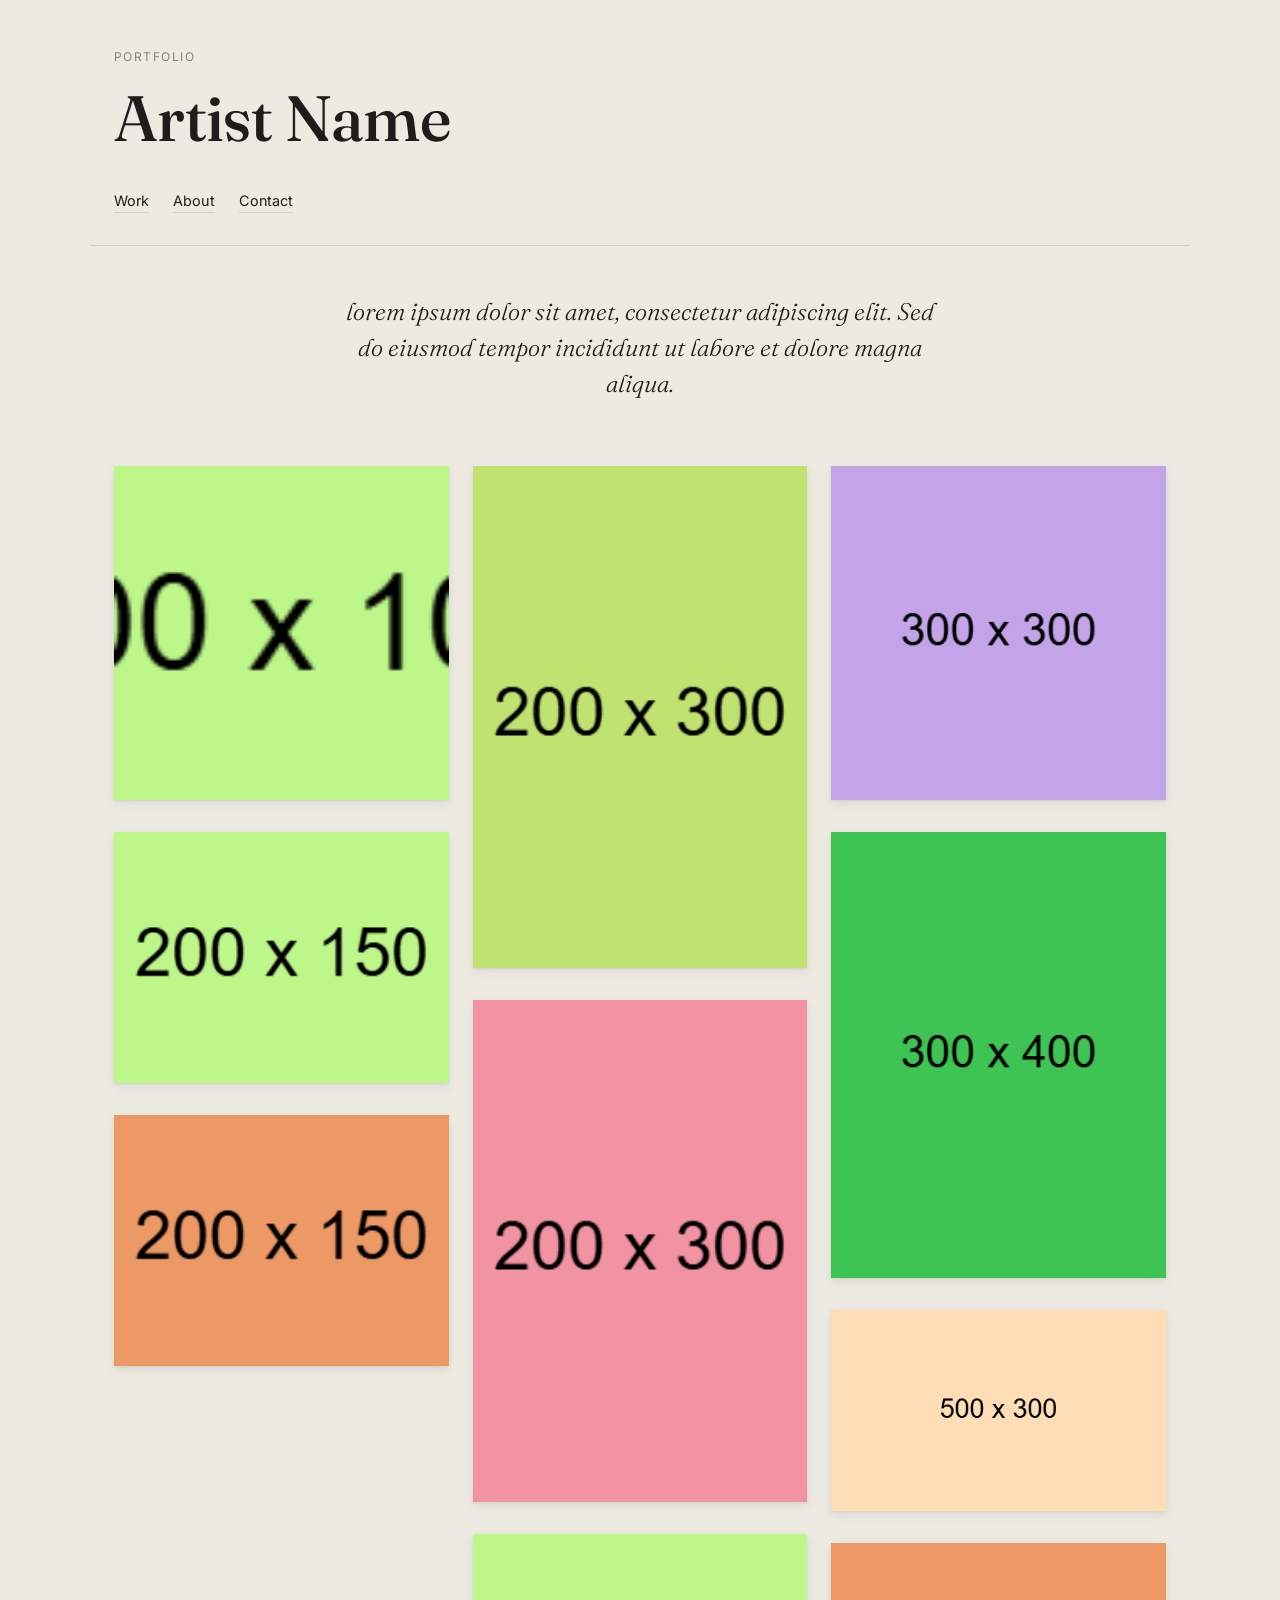
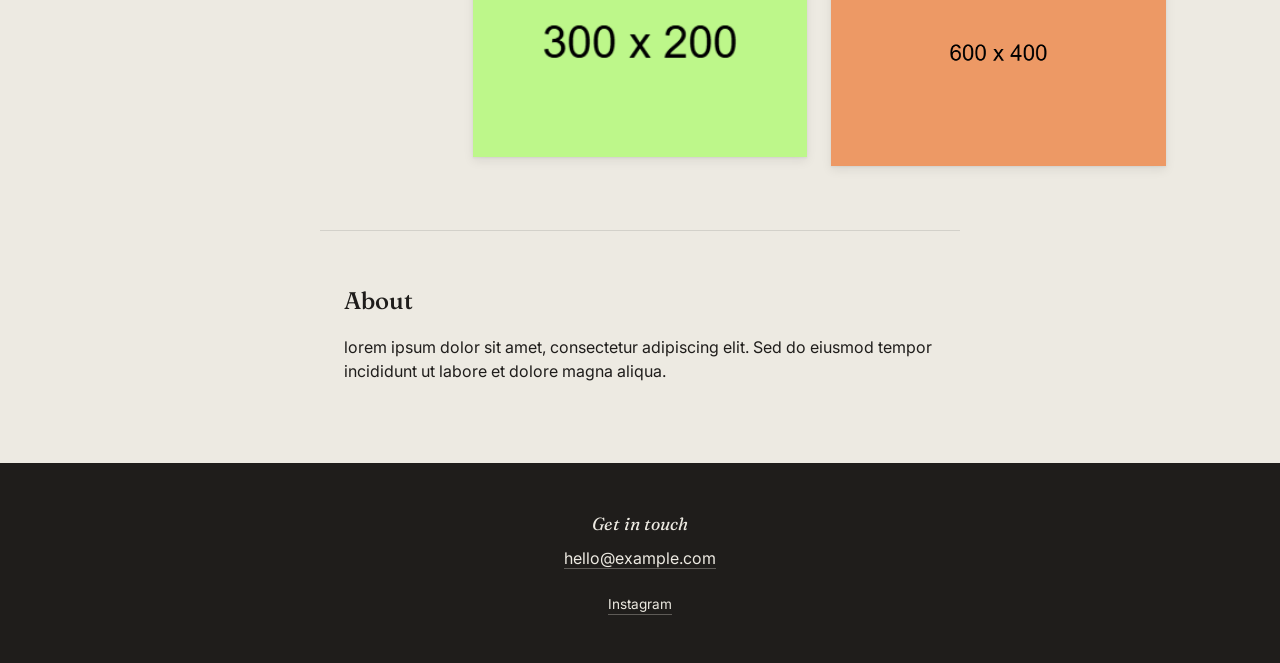
<file: index.html>
<!DOCTYPE html>
<html lang="en">
<head>
  <meta charset="UTF-8">
  <meta name="viewport" content="width=device-width, initial-scale=1.0">
  <title>Artist Name — Portfolio</title>
  <link rel="preconnect" href="https://fonts.googleapis.com">
  <link href="https://fonts.googleapis.com/css2?family=Fraunces:ital,opsz,wght@0,9..144,300;0,9..144,500;1,9..144,400&family=Inter:wght@400;500&display=swap" rel="stylesheet">
  <link rel="stylesheet" href="styles.css">
</head>
<body>

  <header class="site-header">
    <p class="eyebrow">Portfolio</p>
    <h1 class="artist-name">Artist Name</h1>
    <nav class="site-nav">
      <a href="#work">Work</a>
      <a href="#about">About</a>
      <a href="#contact">Contact</a>
    </nav>
  </header>

  <section class="statement">
    <p><em>lorem ipsum dolor sit amet, consectetur adipiscing elit. Sed do eiusmod tempor incididunt ut labore et dolore magna aliqua.</em></p>
  </section>

  <!-- Gallery tiles are generated by gallery.js from the list in data.js.
       To add a new piece: add one entry to the "artworks" array in data.js
       and drop the matching image file in the images/ folder. Nothing here
       needs to be touched. -->
  <main id="work" class="gallery"></main>

  <section id="about" class="about">
    <h2>About</h2>
    <p>lorem ipsum dolor sit amet, consectetur adipiscing elit. Sed do eiusmod tempor incididunt ut labore et dolore magna aliqua.</p>
  </section>

  <footer id="contact" class="site-footer">
    <p>Get in touch</p>
    <a href="mailto:hello@example.com">hello@example.com</a>
    <div class="socials">
      <a href="#">Instagram</a>
    </div>
  </footer>

  <script src="data.js"></script>
  <script src="gallery.js"></script>
</body>
</html>
</file>
<file: styles.css>
/* ---------- tokens ---------- */
:root {
  --plaster: #EDEAE2;
  --ink: #1F1D1B;
  --sage: #6B7A5E;
  --rust: #A8522E;
  --label-gray: #8A8479;
  --border: rgba(31, 29, 27, 0.12);

  --font-display: 'Fraunces', serif;
  --font-body: 'Inter', sans-serif;
}

* { box-sizing: border-box; }

html { scroll-behavior: smooth; }

body {
  margin: 0;
  background: var(--plaster);
  color: var(--ink);
  font-family: var(--font-body);
  line-height: 1.5;
}

a {
  color: inherit;
  text-decoration: none;
  border-bottom: 1px solid var(--border);
}
a:hover { border-bottom-color: var(--ink); }

/* visible focus state everywhere */
a:focus-visible,
.frame:focus-visible {
  outline: 2px solid var(--rust);
  outline-offset: 3px;
}

/* ---------- header ---------- */
.site-header {
  padding: 3rem 1.5rem 2rem;
  max-width: 1100px;
  margin: 0 auto;
  border-bottom: 1px solid var(--border);
}

.eyebrow {
  margin: 0 0 0.25rem;
  font-size: 0.75rem;
  letter-spacing: 0.12em;
  text-transform: uppercase;
  color: var(--label-gray);
}

.artist-name {
  margin: 0 0 1.5rem;
  font-family: var(--font-display);
  font-weight: 500;
  font-size: clamp(2.5rem, 6vw, 4rem);
  letter-spacing: -0.01em;
}

.site-nav { display: flex; gap: 1.5rem; }
.site-nav a { font-size: 0.9rem; }

/* ---------- statement ---------- */
.statement {
  max-width: 640px;
  margin: 3rem auto;
  padding: 0 1.5rem;
  text-align: center;
}
.statement p {
  font-family: var(--font-display);
  font-style: italic;
  font-weight: 300;
  font-size: clamp(1.1rem, 2.5vw, 1.5rem);
  line-height: 1.5;
  color: var(--ink);
}

/* ---------- gallery (masonry via CSS columns) ---------- */
.gallery {
  max-width: 1100px;
  margin: 0 auto;
  padding: 1rem 1.5rem 4rem;
  column-count: 3;
  column-gap: 1.5rem;
}

@media (max-width: 800px) {
  .gallery { column-count: 2; }
}
@media (max-width: 520px) {
  .gallery { column-count: 1; }
}

.piece {
  margin: 0 0 2rem;
  display: block;
  break-inside: avoid; /* keeps a tile from splitting across columns */
}

/* the frame stands in for a real photo of the artwork.
   No fixed aspect-ratio here on purpose — each tile's height now
   follows its own image, which is what creates the masonry effect. */
.frame {
  background: var(--tile-color, #ccc);
  box-shadow: 0 1px 2px rgba(31, 29, 27, 0.06), 0 4px 10px rgba(31, 29, 27, 0.08);
  cursor: pointer;
  display: block;
  position: relative;
  overflow: hidden;
  min-height: 3rem; /* keeps empty placeholders from collapsing to 0 */
  transition: box-shadow 0.2s ease;
}

.piece:hover .frame,
.frame:focus-visible {
  box-shadow: 0 2px 4px rgba(31, 29, 27, 0.1), 0 8px 20px rgba(31, 29, 27, 0.14);
}

.frame img {
  display: block;
  width: 100%;
  height: auto; /* natural aspect ratio drives the masonry layout */
}

.placeholder-note {
  font-size: 0.65rem;
  letter-spacing: 0.08em;
  text-transform: uppercase;
  color: rgba(0, 0, 0, 0.35);
  background: rgba(255, 255, 255, 0.35);
  padding: 0.15rem 0.4rem;
  position: absolute;
  left: 0.6rem;
  top: 0.6rem;
}

/* label overlays the bottom-right corner of the image itself, on a dark
   scrim so the text stays legible regardless of what's underneath it */
.label {
  display: flex;
  flex-direction: column;
  align-items: flex-end;
  gap: 0.1rem;
  position: absolute;
  right: 0;
  bottom: 0;
  max-width: 85%;
  padding: 0.5rem 0.75rem;
  background: linear-gradient(to top left, rgba(31, 29, 27, 0.85), rgba(31, 29, 27, 0));
  text-align: right;
  opacity: 0;
  transform: translateY(6px);
  transition: transform 0.25s ease, opacity 0.25s ease;
}

.piece:hover .label,
.frame:focus-visible .label {
  transform: translateY(0);
  opacity: 1;
}

.label-title {
  font-family: var(--font-display);
  font-size: 1rem;
  font-weight: 500;
  color: var(--plaster);
}

.label-meta {
  font-size: 0.8rem;
  color: rgba(237, 234, 226, 0.75);
}

/* respect users who prefer less motion */
@media (prefers-reduced-motion: reduce) {
  html { scroll-behavior: auto; }
  .label { transition: none; }
}

/* ---------- about ---------- */
.about {
  max-width: 640px;
  margin: 0 auto;
  padding: 2rem 1.5rem 4rem;
  border-top: 1px solid var(--border);
}

.about h2 {
  font-family: var(--font-display);
  font-weight: 500;
  font-size: 1.5rem;
  margin-bottom: 0.75rem;
}

/* ---------- footer ---------- */
.site-footer {
  background: var(--ink);
  color: var(--plaster);
  padding: 3rem 1.5rem;
  text-align: center;
}

.site-footer p {
  margin: 0 0 0.5rem;
  font-family: var(--font-display);
  font-style: italic;
  font-size: 1.1rem;
}

.site-footer a {
  border-bottom-color: rgba(237, 234, 226, 0.3);
}
.site-footer a:hover { border-bottom-color: var(--plaster); }

.socials {
  margin-top: 1.5rem;
  display: flex;
  gap: 1.5rem;
  justify-content: center;
  font-size: 0.85rem;
}
</file>
